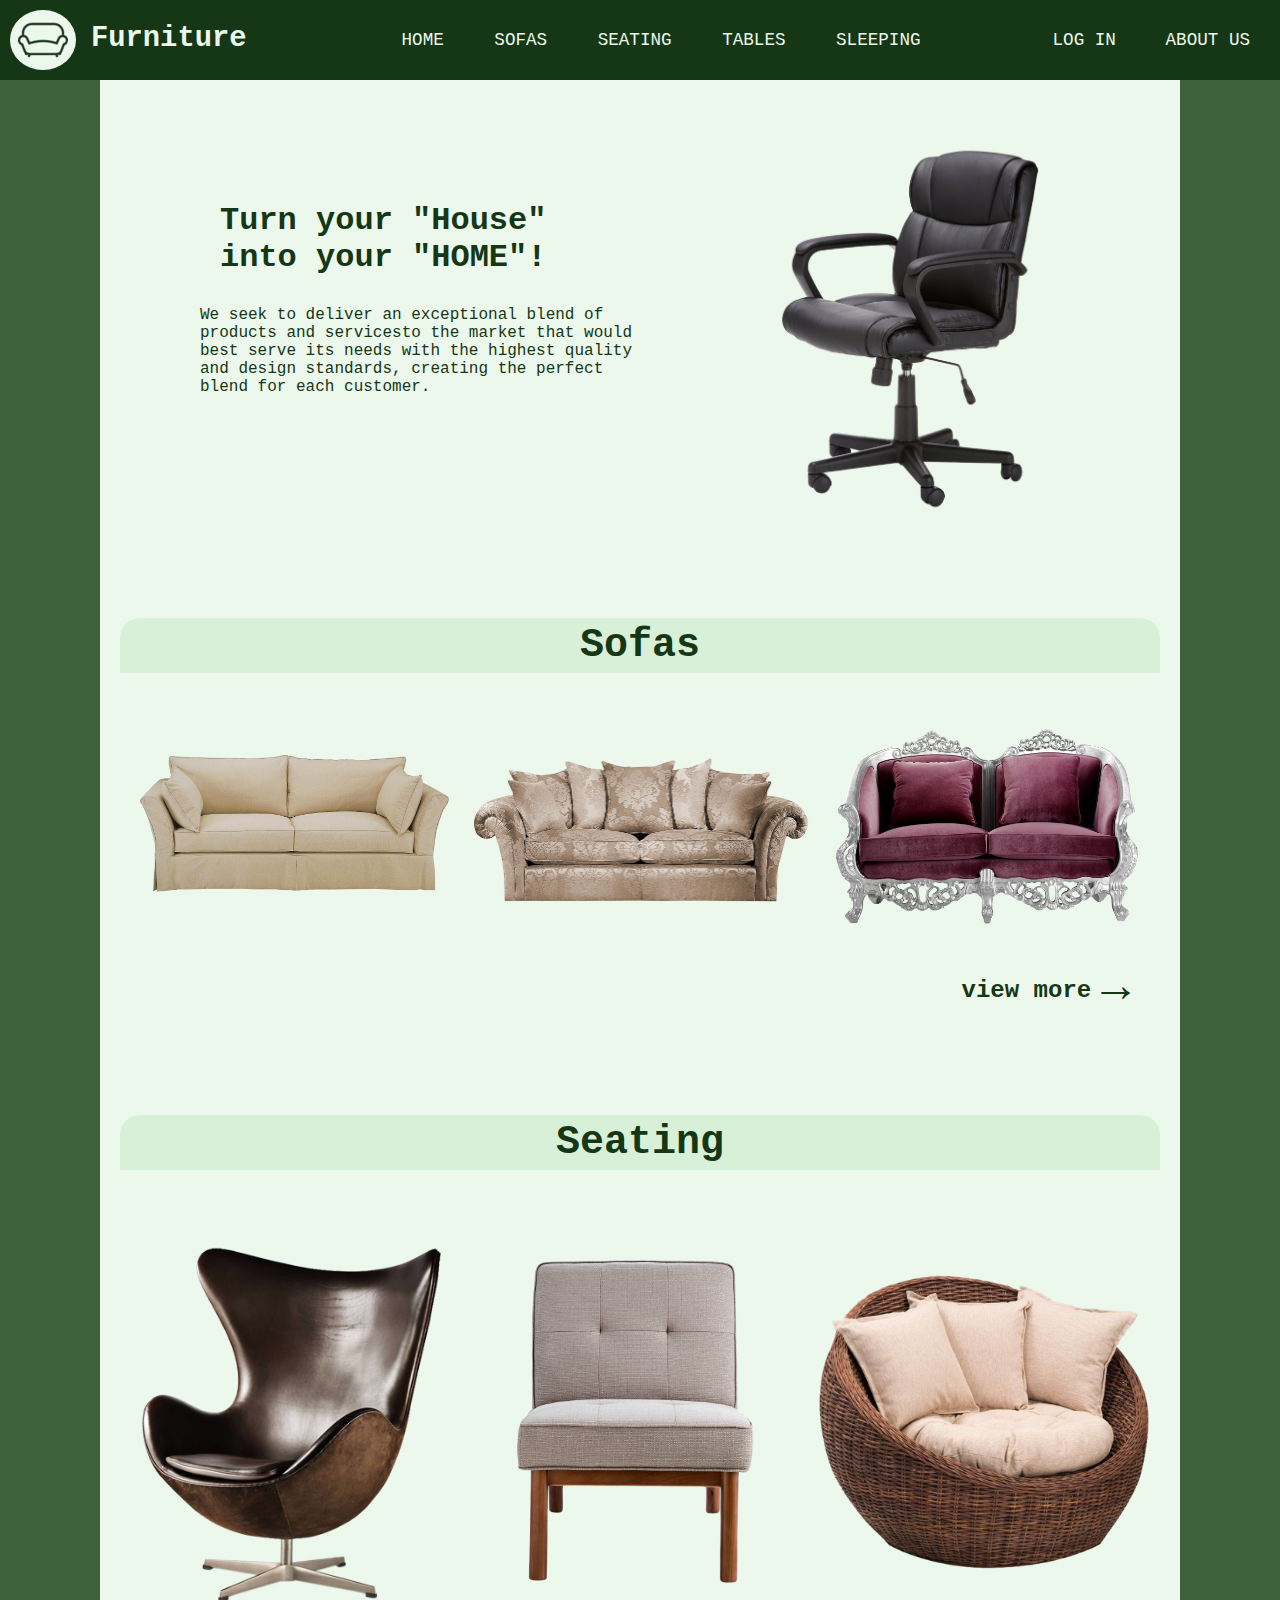
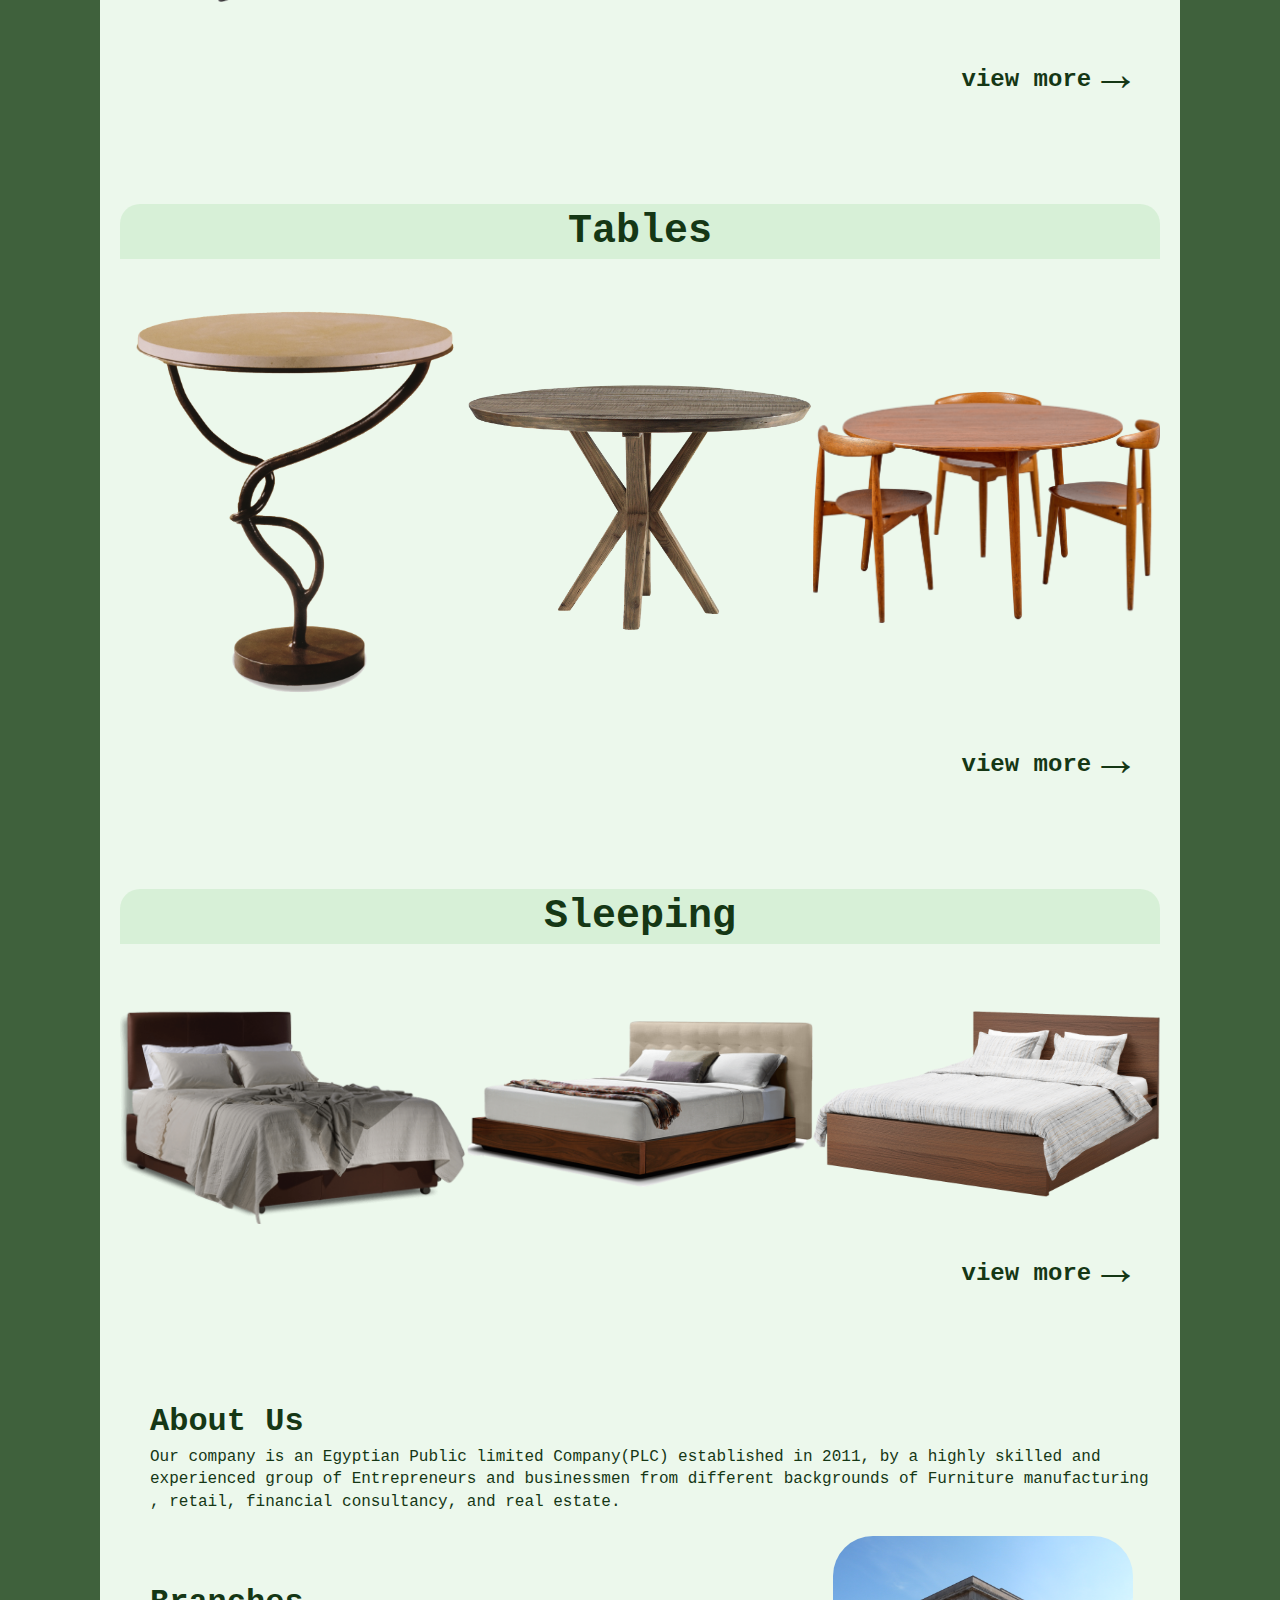
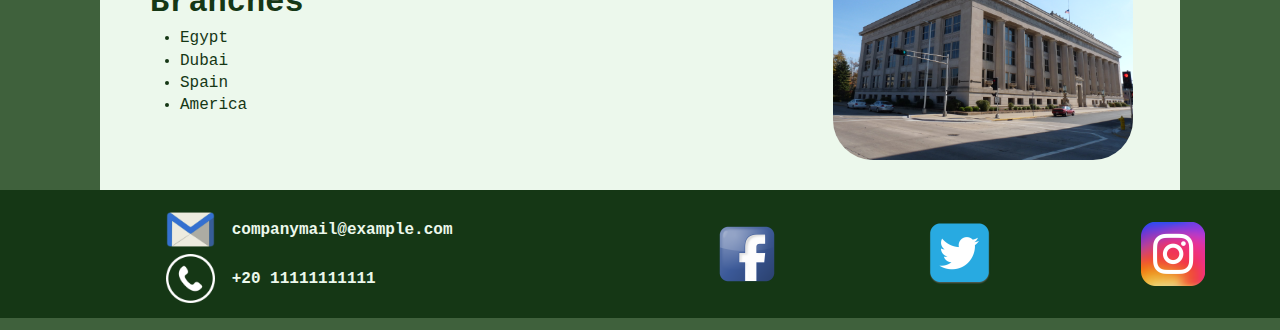
<file: index.html>
<html>
  <head>
    <link rel="icon" href="assets/favicon.png"/>
    <title>Furniture</title>
    <link rel="stylesheet" href="style.css"/>
    <meta name="viewport" content="width=device-width, initial-scale=1"/>
  </head>
  <body>
    <header> <img class="logoImg" src="assets/logo4.png"/>
      <div class="companyName"> 
        <h4>Furniture </h4>
      </div>
      <div id="nav">
        <ul class="nav-center">
          <li> <a href="#home">home                </a></li>
          <li> <a href="#sofas">sofas                </a></li>
          <li> <a href="#seating">seating                </a></li>
          <li> <a href="#tables">tables                </a></li>
          <li> <a href="#sleeping">sleeping                </a></li>
        </ul>
        <ul class="nav-right">
          <li><a href="logIn/index.html">log in</a></li>
          <li> <a href="#about-us">about us</a></li>
          <li class="nav-menu"><a href="javascript:void(0);" onclick="dropDownMenu()">&#9776;</a></li>
        </ul>
      </div>
    </header>
    <div class="container"> 
      <div class="home" id="home">
        <div class="row">
          <div class="col-6 text">
            <h1>Turn your "House" into your "HOME"!</h1>
            <p>
              We seek to deliver an exceptional blend of products and servicesto the market that would best serve its needs with the highest 
              quality and design standards, creating the perfect blend for each customer.
            </p>
          </div>
          <div class="col-6 image"><img src="assets/home-chair1.png"/></div>
        </div>
      </div>
      <div class="furniture" id="sofas">
        <div class="row title">
          <div class="col-12">
            <h1>Sofas</h1>
          </div>
        </div>
        <div class="row">
          <div class="col-4 futnitureImg"><img src="assets/sofa1.png"/></div>
          <div class="col-4 futnitureImg"><img src="assets/sofa3.png"/></div>
          <div class="col-4 futnitureImg"><img src="assets/sofa4.png"/></div>
        </div>
        <div class="row arrow">
          <div class="col-12">
            <h1><a href="#">&#8594;              </a></h1>
            <h2>view more</h2>
          </div>
        </div>
      </div>
      <div class="furniture" id="seating">
        <div class="row title">
          <div class="col-12">
            <h1>Seating</h1>
          </div>
        </div>
        <div class="row">
          <div class="col-4 futnitureImg"><img src="assets/seat1.png"/></div>
          <div class="col-4 futnitureImg"><img src="assets/seat2.png"/></div>
          <div class="col-4 futnitureImg"><img src="assets/seat3.png"/></div>
        </div>
        <div class="row arrow">
          <div class="col-12">
            <h1><a href="#">&#8594;              </a></h1>
            <h2>view more</h2>
          </div>
        </div>
      </div>
      <div class="furniture" id="tables">
        <div class="row title">
          <div class="col-12">
            <h1>Tables</h1>
          </div>
        </div>
        <div class="row">
          <div class="col-4 futnitureImg"><img src="assets/table1.png"/></div>
          <div class="col-4 futnitureImg"><img src="assets/table2.png"/></div>
          <div class="col-4 futnitureImg"><img src="assets/table3.png"/></div>
        </div>
        <div class="row arrow">
          <div class="col-12">
            <h1><a href="#">&#8594;              </a></h1>
            <h2>view more</h2>
          </div>
        </div>
      </div>
      <div class="furniture" id="sleeping">
        <div class="row title">
          <div class="col-12">
            <h1>Sleeping</h1>
          </div>
        </div>
        <div class="row">
          <div class="col-4 futnitureImg"><img src="assets/bed2.png"/></div>
          <div class="col-4 futnitureImg"><img src="assets/bed3.png"/></div>
          <div class="col-4 futnitureImg"><img src="assets/bed1.png"/></div>
        </div>
        <div class="row arrow">
          <div class="col-12">
            <h1><a href="#">&#8594;              </a></h1>
            <h2>view more</h2>
          </div>
        </div>
      </div>
      <div class="about" id="about-us">
        <div class="row">
          <div class="col-12 company">
            <h1>About Us</h1>
            <p>
              Our company is an Egyptian Public limited Company(PLC) established in 2011, by a highly skilled and 
              experienced group of Entrepreneurs and businessmen
              from different backgrounds of Furniture manufacturing
              , retail, financial consultancy, and real estate.
            </p><br/>
          </div>
        </div>
        <div class="row">
          <div class="col-8 company">
            <h1>Branches</h1>
            <ul> 
              <li>Egypt</li>
              <li>Dubai</li>
              <li>Spain</li>
              <li>America</li>
            </ul>
          </div>
          <div class="col-4 companyImg"><img src="assets/company.jpg"/></div>
        </div>
      </div>
    </div>
    <footer> 
      <div class="row">
        <div class="col-6">
          <div class="row">
            <div class="col-12">
              <div class="row">
                <div class="col-2"><img src="assets/email.png"/></div>
                <div class="col-10">
                  <h4>companymail@example.com</h4>
                </div>
              </div>
            </div>
          </div>
          <div class="row">
            <div class="col-12">
              <div class="row">
                <div class="col-2"><img src="assets/phone1.png"/></div>
                <div class="col-10">
                  <h4>+20 11111111111</h4>
                </div>
              </div>
            </div>
          </div>
        </div>
        <div class="col-6">
          <div class="row">
            <div class="col-4"><a href="#"><img src="assets/fb.ico"/></a></div>
            <div class="col-4"><a href="#"><img src="assets/twitter.png"/></a></div>
            <div class="col-4"><a href="#"><img src="assets/insta.png"/></a></div>
          </div>
        </div>
      </div>
    </footer>
    <script src="app.js"></script>
  </body>
</html>
</file>
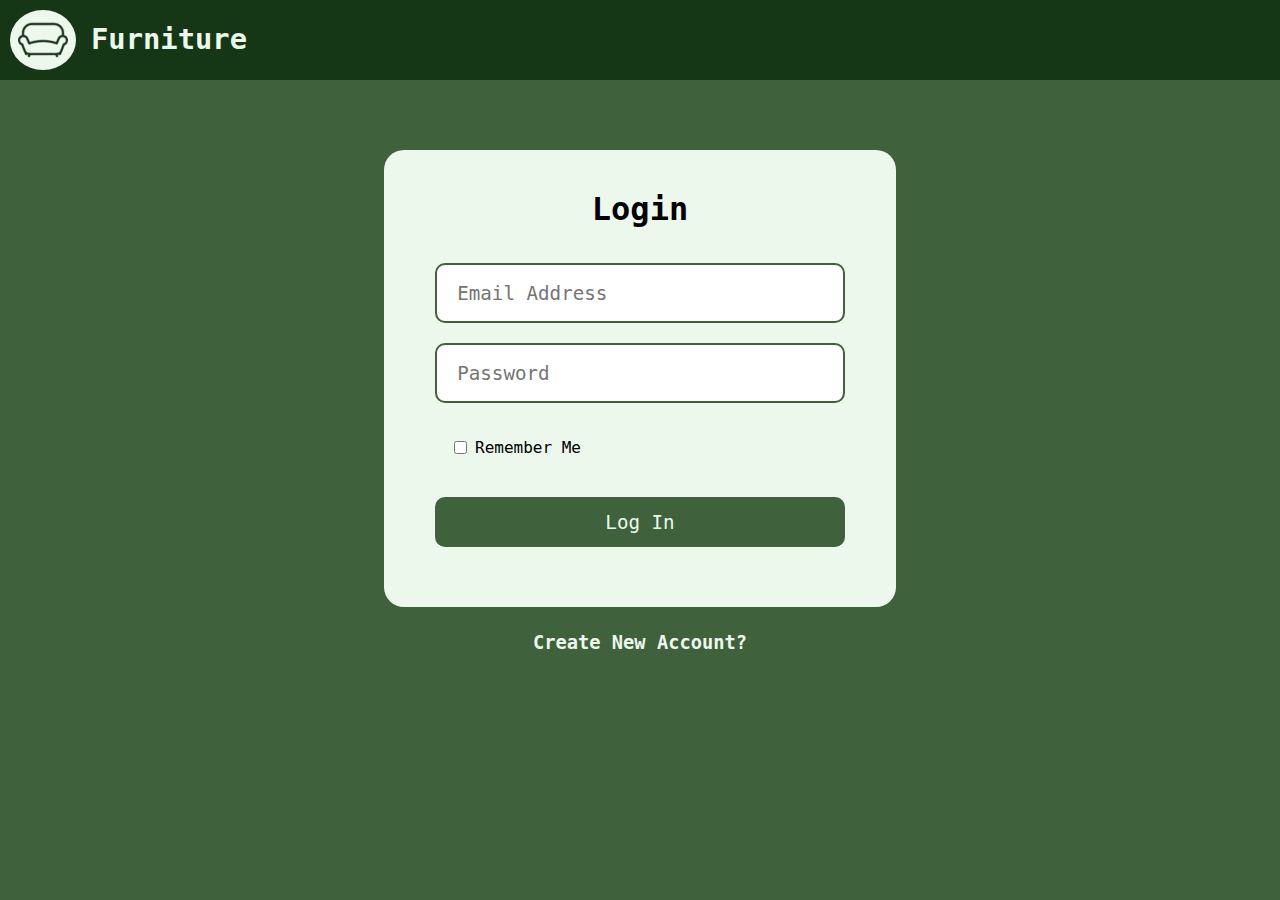
<file: logIn/index.html>
<html> 
  <head>
    <title>Log in</title>
    <link rel="stylesheet" href="style.css"/>
    <meta name="viewport" content="width=device-width, initial-scale=1"/>
  </head>
  <body>
    <header> <img class="logoImg" src="assets/logo4.png"/>
      <div class="companyName"> 
        <h4>Furniture </h4>
      </div>
    </header>
    <div class="login">
      <div class="row">
        <div class="col-12">
          <h1>Login</h1>
        </div>
      </div>
      <div class="row">   
        <div class="col-12">
          <form>
            <div class="row">
              <div class="col-12">
                <input type="text" placeholder="Email Address" id="emailInput" name="email"/>
              </div>
            </div>
            <div class="row">
              <div class="col-12">
                <input type="password" placeholder="Password" id="passInput" name="password"/>
              </div>
            </div>
            <div class="row checkbox">
              <div class="col-12">
                <input type="checkbox" name="Remember-me"/>Remember Me
              </div>
            </div>
            <div class="row button"> 
              <div class="col-12">
                <input type="submit" value="Log In"/>
              </div>
            </div>
          </form>
        </div>
      </div>
    </div>
    <div class="new-account">
      <h3> <a href="#">Create New Account?        </a></h3>
    </div>
  </body>
</html>
</file>
<file: style.css>
.row {
  display: flex;
  width: 100%;
  flex-wrap: wrap;
  align-items: center;
}
.row ::after {
  display: table;
  clear: both;
}
.col-1 {
  width: 8.33%;
}
.col-2 {
  width: 16.67%;
}
.col-3 {
  width: 25%;
}
.col-4 {
  width: 33.33%;
}
.col-5 {
  width: 41.67%;
}
.col-6 {
  width: 50%;
}
.col-7 {
  width: 58.33%;
}
.col-8 {
  width: 66.67%;
}
.col-9 {
  width: 75%;
}
.col-10 {
  width: 83.33%;
}
.col-11 {
  width: 91.67%;
}
.col-12 {
  width: 100%;
}
* {
  margin: 0;
  padding: 0;
  box-sizing: border-box;
  font-family: monospace, serif, sans-serif;
}
body {
  background-color: #3f613c;
}
/****************************   Header     ******************************/
header {
  background-color: #153715;
  width: 100%;
  position: fixed;
  top: 0;
  padding: 10px;
  color: #ecf8ec;
}
header ul {
  display: inline;
  padding-top: 20px;
}
header ul li {
  display: inline;
  list-style-type: none;
  text-align: center;
  padding: 0 20px;
}
header ul li a {
  text-decoration: none;
  color: #ecf8ec;
  font-size: 1.1rem;
  text-transform: uppercase;
}
header ul li a:hover {
  color: #82d182;
}
.logoImg {
  float: left;
  border: 1px solid transparent;
  padding: 0 7px 8px;
  border-radius: 50%;
  background-color: #ecf8ec;
}
.companyName {
  float: left;
  display: inline-block;
  padding: 12px 15px;
}
.companyName h4 {
  display: inline;
  font-size: 1.8rem;
  font-weight: 550;
}
ul.nav-center {
  float: left;
  padding-left: 120px;
}
.nav-right {
  float: right;
}
.nav-menu {
  display: none;
}
/*********************     Container    *********************/
.container {
  display: block;
  padding-top: 80px;
  padding-bottom: 30px;
  margin: 0 100px;
  background-color: #ecf8ec;
  color: #153715;
}
.container .text {
  padding: 10px 0;
  padding-left: 100px;
}
.container .text h1 {
  text-align: left;
  padding-left: 20px;
  padding-bottom: 30px;
}
.container .text p {
  text-align: left;
}
.container .image img {
  padding-top: 60px;
  display: block;
  margin: auto;
  width: 70%;
}
/***************   Furniture containers    ******************************/
.furniture {
  margin: 100px 0;
  padding: 0 20px;
}
.title {
  margin-bottom: 40px;
  padding: 5px 0;
  background-color: #d7f0d7;
  border-radius: 20px 20px 0 0;
}
.title h1 {
  text-align: center;
  font-size: 2.5rem;
}
.futnitureImg img {
  display: block;
  width: 100%;
}
.arrow {
  margin-top: 20px;
  padding-right: 30px;
}
.arrow h1 {
  text-align: right;
  float: right;
}
.arrow h1 a {
  margin-top: 10px;
  font-size: 3rem;
  text-decoration: none;
  color: #153715;
}
.arrow h1 a:hover {
  color: #62c362;
}
.arrow h2 {
  text-align: right;
  float: right;
  padding-top: 16px;
  padding-right: 10px;
}
/*****************    About   ******************************/
.about {
  padding-left: 50px;
  padding-right: 30px;
  line-height: 1.4rem;
}
.about .company h1 {
  line-height: 3rem;
}
.about .company ul {
  padding-left: 30px;
}
.about .companyImg img {
  width: 90%;
  border-radius: 40px;
  display: block;
  margin: auto;
}
/*********************    footer     ******************/
footer {
  background-color: #153715;
  color: #ecf8ec;
  padding: 15px 0;
}
footer .col-12 {
  padding-left: 150px;
}
footer .col-2 img {
  width: 60%;
  display: block;
  margin: auto;
}
footer .col-6 .col-4 a {
  display: block;
  margin: auto;
  width: 30%;
}
footer .col-6 .col-4 a:hover {
  opacity: 0.7;
}
footer .col-6 .col-4 a img {
  width: 100%;
}
/*******************    Responsive     ***************/
@media screen and (max-width: 1222px) {
  ul.nav-center {
    padding-left: 50px;
  }
}
@media screen and (max-width: 1133px) {
  .logoImg {
    width: 60px;
  }
  .companyName {
    padding: 15px 15px;
  }
  .companyName h4 {
    font-size: 1.5rem;
  }
  header ul {
    padding-top: 22px;
  }
  header ul li a {
    font-size: 1rem;
  }
  .about {
    line-height: 1.5rem;
    font-size: 1.1rem;
  }
  .about .company h1 {
    font-size: 1.6rem;
  }
}
@media screen and (max-width: 1076px) {
  .logoImg {
    width: 50px;
  }
  .companyName {
    padding: 15px 15px;
  }
  .companyName h4 {
    font-size: 1.3rem;
  }
  header ul {
    padding-top: 16.5px;
  }
  header ul li a {
    font-size: 0.9rem;
  }
  .container .image img {
    width: 80%;
  }
}
@media screen and (max-width: 1028px) {
  header ul li {
    padding: 0 15px;
  }
  footer .col-12 {
    padding-left: 80px;
  }
}
@media screen and (max-width: 980px) {
  ul.nav-center {
    padding-left: 70px;
  }
  .container .text {
    padding-top: 15px;
  }
  .furniture .title h1 {
    font-size: 2.1rem;
  }
  .arrow h2 {
    padding-top: 10px;
    font-size: 1.3rem;
  }
  .arrow h1 a {
    font-size: 2.2rem;
  }
}
@media screen and (max-width: 960px) {
  header ul li a {
    font-size: 0.8rem;
  }
  .container .text {
    padding-top: 60px;
  }
  .container .text h1 {
    font-size: 1.7rem;
  }
  .container .text p {
    font-size: 0.9rem;
  }
  .about .col-8,
  .about .col-4 {
    width: 50%;
  }
  .about {
    line-height: 1.6rem;
  }
}
@media screen and (max-width: 920px) {
  .logoImg {
    padding: 0 4px 4px;
  }
  .nav-center,
  .nav-right li:not([class="nav-menu"]) {
    display: none;
  }
  .nav-menu {
    display: block;
    position: fixed;
    right: 0;
    top: 25px;
  }
  .nav-menu a {
    font-size: 1.4rem;
  }
  .responsive {
    display: block;
    float: left;
  }
  .responsive .nav-center {
    width: 100%;
    background-color: #153715;
    position: fixed;
    left: 0;
    top: 70px;
    padding-left: 62px;
    padding-top: 0;
  }
  .responsive .nav-center li {
    text-align: left;
  }
  .responsive .nav-center li a {
    font-size: 1rem;
  }
  .responsive .nav-right {
    width: 100%;
    background-color: #153715;
    position: fixed;
    left: 0;
    top: 165px;
    padding-bottom: 10px;
    padding-left: 62px;
  }
  .responsive .nav-right li:not([class="nav-menu"]) {
    text-align: left;
    display: block;
  }
  .responsive .nav-right li:not([class="nav-menu"]) a {
    font-size: 1rem;
  }
  .responsive * {
    display: block;
  }
}
@media screen and (max-width: 870px) {
  .container {
    margin: 0 50px;
  }
  .container .text {
    padding-top: 60px;
  }
  .container .text p {
    font-size: 1rem;
  }
}
@media screen and (max-width: 800px) {
  .container .text {
    padding-left: 50px;
  }
  footer .col-6 .col-4 a {
    width: 40%;
  }
}
@media screen and (max-width: 720px) {
  .container {
    margin: 0 30px;
  }
  .container .text {
    padding-top: 60px;
  }
  .container .text p {
    font-size: 1rem;
  }
  .container .about {
    line-height: 1.7rem;
  }
  footer .col-12 {
    padding-left: 30px;
  }
}
@media screen and (max-width: 670px) {
  .container .text h1 {
    font-size: 1.6rem;
  }
  .container .text p {
    font-size: 0.9rem;
  }
}
@media screen and (max-width: 620px) {
  footer .col-6 {
    padding-right: 20px;
  }
  footer .col-6 .col-4 a {
    float: right;
  }
}
@media screen and (max-width: 570px) {
  .container .col-6 {
    width: 100%;
  }
  .container .image {
    display: none;
  }
  .container .text {
    padding: 40px 40px 20px;
  }
  .container .text h1 {
    padding-left: 0;
    text-align: center;
  }
  .furniture .col-4 {
    width: 50%;
  }
  .furniture .row .col-4:last-of-type {
    display: none;
  }
  .about .company {
    font-size: 1rem;
  }
  .about .company h1 {
    font-size: 1.4rem;
  }
  .about .companyImg img {
    width: 100%;
  }
  footer h4 {
    font-size: 0.9rem;
  }
}
@media screen and (max-width: 520px) {
  .about .col-4,
  .about .col-8 {
    width: 100%;
    margin-bottom: 40px;
  }
  .about {
    padding-left: 30px;
  }
  .about .companyImg img {
    width: 90%;
  }
  footer .col-6 {
    width: 100%;
  }
  footer .col-12 {
    padding-left: 0;
  }
  footer .col-12 .col-2 {
    width: 25%;
  }
  footer .col-12 .col-2 img {
    width: 40%;
    float: right;
  }
  footer .col-12 .col-10 {
    width: 75%;
    padding-left: 20px;
  }
  footer .col-6 .col-4 a {
    width: 60%;
    float: none;
    padding-left: 35px;
    margin-top: 10px;
  }
}
@media screen and (max-width: 480px) {
  .furniture .col-4 {
    width: 100%;
  }
  .furniture .row .col-4:nth-of-type(2) {
    display: none;
  }
  .furnitureImg img {
    height: 50%;
  }
}
@media screen and (max-width: 400px) {
  footer .col-12 {
    padding-right: 40px;
  }
}
@media screen and (max-width: 380px) {
  .about .companyImg img {
    width: 100%;
  }
  footer .col-12 .col-2 img {
    float: none;
  }
  footer .col-12 .col-10 {
    padding-left: 0;
  }
}
</file>
<file: logIn/style.css>
.row {
  display: flex;
  width: 100%;
  flex-wrap: wrap;
  align-items: center;
}
.row ::after {
  display: table;
  clear: both;
}
.col-1 {
  width: 8.33%;
}
.col-2 {
  width: 16.67%;
}
.col-3 {
  width: 25%;
}
.col-4 {
  width: 33.33%;
}
.col-5 {
  width: 41.67%;
}
.col-6 {
  width: 50%;
}
.col-7 {
  width: 58.33%;
}
.col-8 {
  width: 66.67%;
}
.col-9 {
  width: 75%;
}
.col-10 {
  width: 83.33%;
}
.col-11 {
  width: 91.67%;
}
.col-12 {
  width: 100%;
}
* {
  margin: 0;
  padding: 0;
  box-sizing: border-box;
  font-family: monospace, serif, sans-serif;
}
body {
  text-align: center;
  background-color: #3f613c;
}
/***************************    Header     ******************************/
header {
  background-color: #153715;
  width: 100%;
  position: fixed;
  top: 0;
  padding: 10px;
  color: #ecf8ec;
}
.logoImg {
  float: left;
  border: 1px solid transparent;
  padding: 0 7px 8px;
  border-radius: 50%;
  background-color: #ecf8ec;
}
.companyName {
  float: left;
  display: inline-block;
  padding: 12px 15px;
}
.companyName h4 {
  display: inline;
  font-size: 1.8rem;
  font-weight: 550;
}
/************************    form     ******************************/
.login {
  display: block;
  margin: auto;
  background-color: #ecf8ec;
  margin-top: 150px;
  margin-bottom: 25px;
  width: 40%;
  min-width: 320px;
  padding-top: 40px;
  padding-bottom: 40px;
  text-align: center;
  border-radius: 20px;
}
.login h1 {
  margin-bottom: 15px;
}
form .row {
  margin: 20px 0;
}
input[type="text"],
input[type="password"] {
  width: 80%;
  height: 60px;
  padding-left: 20px;
  box-shadow: none;
  border: 2px solid #3f613c;
  border-radius: 10px;
  font-size: 1.2rem;
}
.checkbox .col-12 {
  padding-top: 15px;
  text-align: left;
  padding-left: 70px;
  font-size: 1rem;
}
.checkbox .col-12 input {
  float: left;
  margin-right: 8px;
  margin-top: 3px;
  font-size: 2rem;
}
.button {
  padding-top: 20px;
}
.button input {
  width: 80%;
  height: 50px;
  border: 2px solid #3f613c;
  border-radius: 10px;
  font-size: 1.2rem;
  color: #ecf8ec;
  background-color: #3f613c;
}
.button input:hover {
  cursor: pointer;
  background-color: #5b8d57;
}
.new-account h3 {
  padding-bottom: 25px;
}
.new-account h3 a {
  text-decoration: none;
  color: #ecf8ec;
}
.new-account h3 a:hover {
  color: #80ae7c;
}
@media screen and (max-width: 1133px) {
  form input[type="text"],
  form input[type="password"] {
    width: 85%;
    font-size: 1rem;
  }
  .checkbox .col-12 {
    padding-left: 40px;
  }
  .button input {
    width: 85%;
  }
  .new-account h3 a {
    font-size: 1rem;
  }
}
@media screen and (max-width: 780px) {
  form input[type="text"],
  form input[type="password"] {
    width: 90%;
    font-size: 0.9rem;
  }
  .checkbox .col-12 {
    padding-left: 30px;
  }
  .button input {
    width: 90%;
  }
}
</file>
